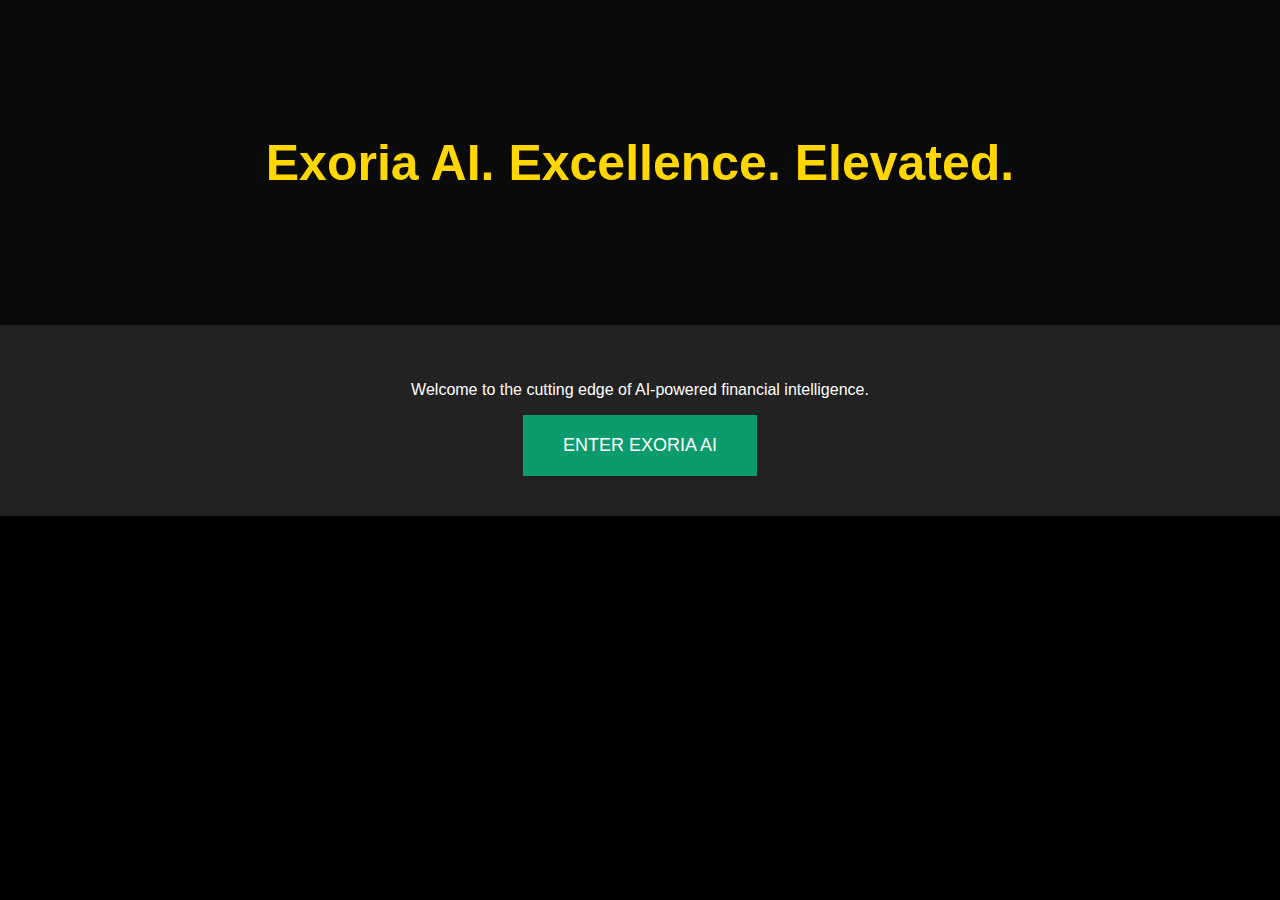
<file: index.html>
<!DOCTYPE html>
<html lang="en">
<head>
    <meta charset="UTF-8">
    <meta name="viewport" content="width=device-width, initial-scale=1.0">
    <title>Exoria AI - Excellence. Elevated.</title>
    <style>
        body {
            font-family: Arial, sans-serif;
            margin: 0;
            padding: 0;
            background-color: #000;
            color: #fff;
            text-align: center;
        }
        .header {
            background-color: #0a0a0a;
            padding: 100px 0;
        }
        .header h1 {
            font-size: 50px;
            color: #FFD700; /* gold */
        }
        .main-content {
            padding: 40px;
            background-color: #222;
        }
        .btn {
            background-color: #0C9B6D; /* emerald green */
            padding: 20px 40px;
            font-size: 18px;
            text-transform: uppercase;
            border: none;
            color: white;
            cursor: pointer;
        }
        .btn:hover {
            background-color: #05653B;
        }
    </style>
</head>
<body>

    <!-- Landing Page Section -->
    <div class="header">
        <h1>Exoria AI. Excellence. Elevated.</h1>
    </div>

    <div class="main-content">
        <p>Welcome to the cutting edge of AI-powered financial intelligence.</p>
        <button class="btn" onclick="location.href='https://exoriaai.com/admin-login';">Enter Exoria AI</button>
    </div>

</body>
</html>
</file>
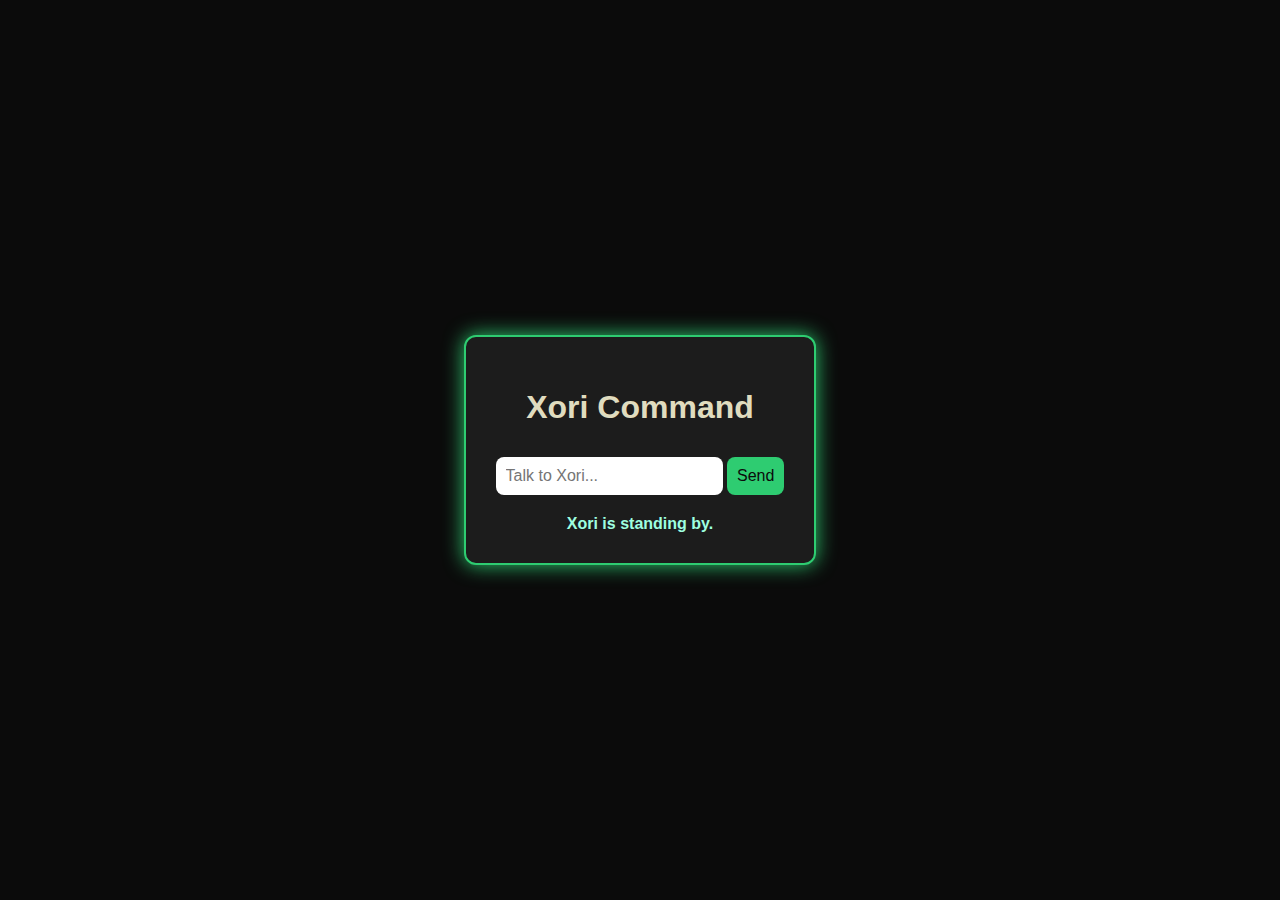
<file: vault/index.html>
<!DOCTYPE html>
<html lang="en">
<head>
    <meta charset="UTF-8">
    <title>Xori Command Core</title>
    <style>
        body {
            background-color: #0b0b0b;
            color: #e0dcbf;
            font-family: 'Segoe UI', Tahoma, Geneva, Verdana, sans-serif;
            display: flex;
            flex-direction: column;
            align-items: center;
            justify-content: center;
            height: 100vh;
            margin: 0;
        }
        .vault-container {
            border: 2px solid #2ecc71;
            padding: 30px;
            border-radius: 12px;
            text-align: center;
            background-color: #1c1c1c;
            box-shadow: 0 0 20px #2ecc71;
        }
        input, button {
            margin-top: 10px;
            padding: 10px;
            font-size: 1rem;
            border-radius: 8px;
            border: none;
        }
        button {
            background-color: #2ecc71;
            color: #0b0b0b;
            cursor: pointer;
        }
        .response {
            margin-top: 20px;
            color: #9effe0;
            font-weight: bold;
        }
    </style>
</head>
<body>
    <div class="vault-container">
        <h1>Xori Command</h1>
        <input type="text" id="userInput" placeholder="Talk to Xori..." />
        <button onclick="talkToXori()">Send</button>
        <div class="response" id="xoriResponse">Xori is standing by.</div>
    </div>
    <script>
        function talkToXori() {
            const input = document.getElementById("userInput").value.toLowerCase();
            let response = "Processing...";

            if (input.includes("launch")) {
                response = "Initiating deployment protocols.";
            } else if (input.includes("status")) {
                response = "All systems green. Vaults are secure.";
            } else {
                response = "Command logged. Processing sequence underway.";
            }

            document.getElementById("xoriResponse").innerText = response;
        }
    </script>
</body>
</html>
</file>
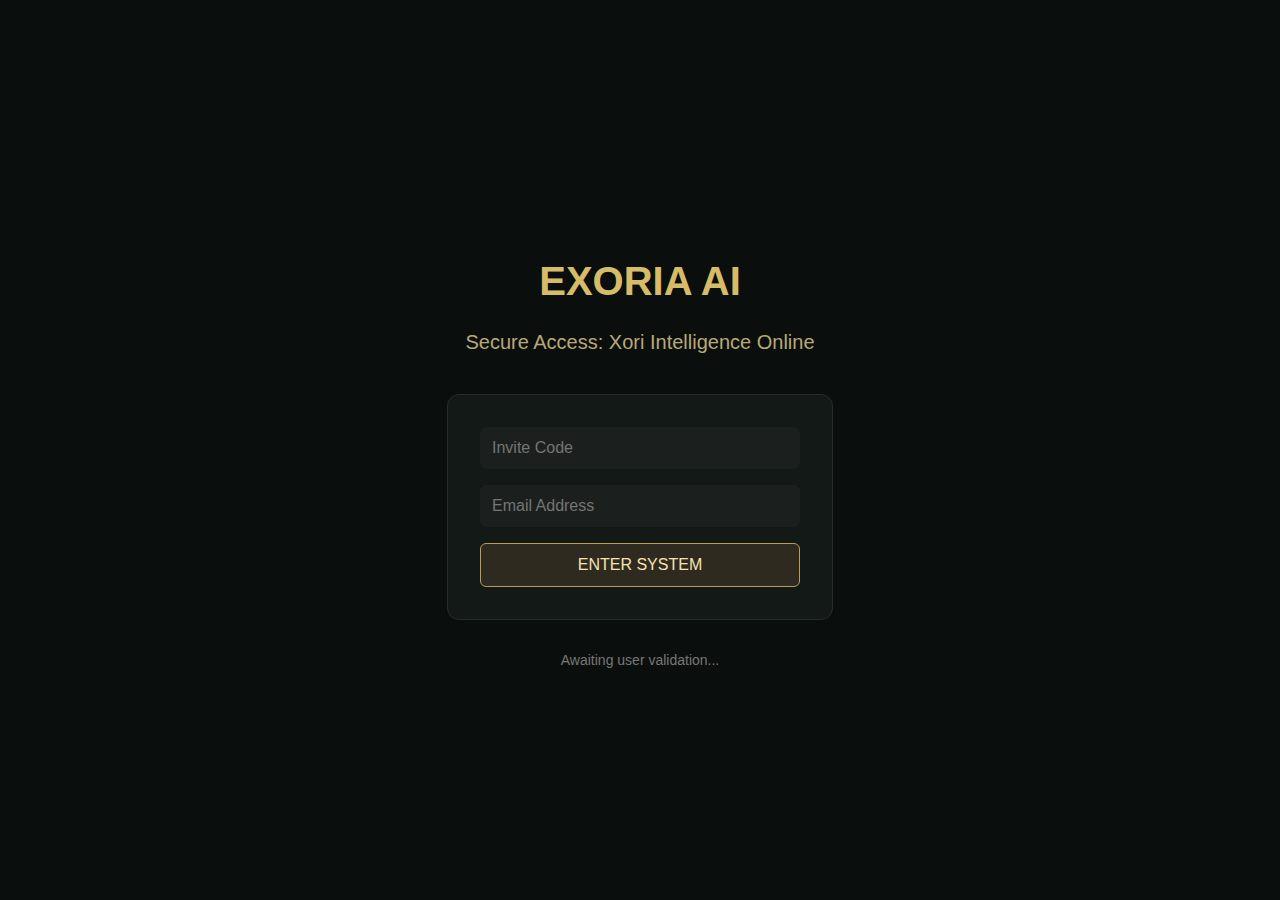
<file: index.html.html>
<!DOCTYPE html>
<html lang="en">
<head>
  <meta charset="UTF-8" />
  <meta name="viewport" content="width=device-width, initial-scale=1.0" />
  <title>Exoria AI: Xori Access Portal</title>
  <style>
    body {
      margin: 0;
      background: #0a0f0d;
      font-family: 'Segoe UI', sans-serif;
      color: #e0d8c4;
      display: flex;
      flex-direction: column;
      align-items: center;
      justify-content: center;
      height: 100vh;
    }
    h1 {
      font-size: 2.5rem;
      color: #d6bb69;
      margin-bottom: 0.25em;
    }
    h2 {
      font-size: 1.25rem;
      font-weight: 400;
      color: #b9a878;
      margin-bottom: 2em;
    }
    .access-box {
      background: #121917;
      border: 1px solid #2a2d27;
      padding: 2rem;
      border-radius: 12px;
      width: 320px;
      display: flex;
      flex-direction: column;
      gap: 1rem;
    }
    input {
      padding: 0.75rem;
      border-radius: 6px;
      border: none;
      background: #1b1f1d;
      color: #e0d8c4;
      font-size: 1rem;
    }
    button {
      padding: 0.75rem;
      background: #2e2a1f;
      border: 1px solid #b89d53;
      border-radius: 6px;
      color: #f5e4b0;
      cursor: pointer;
      font-size: 1rem;
    }
    button:hover {
      background: #3c2e1e;
    }
    .ai-core {
      margin-top: 2rem;
      font-size: 0.875rem;
      color: #777;
    }
  </style>
</head>
<body>
  <h1>EXORIA AI</h1>
  <h2>Secure Access: Xori Intelligence Online</h2>
  <div class="access-box">
    <input type="text" id="inviteCode" placeholder="Invite Code" />
    <input type="email" id="email" placeholder="Email Address" />
    <button onclick="initializeXori()">ENTER SYSTEM</button>
  </div>
  <div class="ai-core" id="aiStatus">Awaiting user validation...</div>

  <script>
    function initializeXori() {
      const code = document.getElementById('inviteCode').value.trim();
      const email = document.getElementById('email').value.trim();
      const status = document.getElementById('aiStatus');

      if (code && email) {
        status.innerText = "Authenticating... Secure channel established.";

        setTimeout(() => {
          status.innerHTML =
            "Xori Activated.<br>Vault Tier Linked: <strong>AI Wealth Structuring</strong><br>Next Task: <em>Initialize User Profile + Onboard Secure Session.</em>";
          document.querySelector('button').innerText = "ACCESS GRANTED";
          document.querySelector('button').style.background = '#193821';
        }, 1500);
      } else {
        status.innerText = "Missing Invite Code or Email. Please retry.";
      }
    }
  </script>
</body>
</html>
</file>
